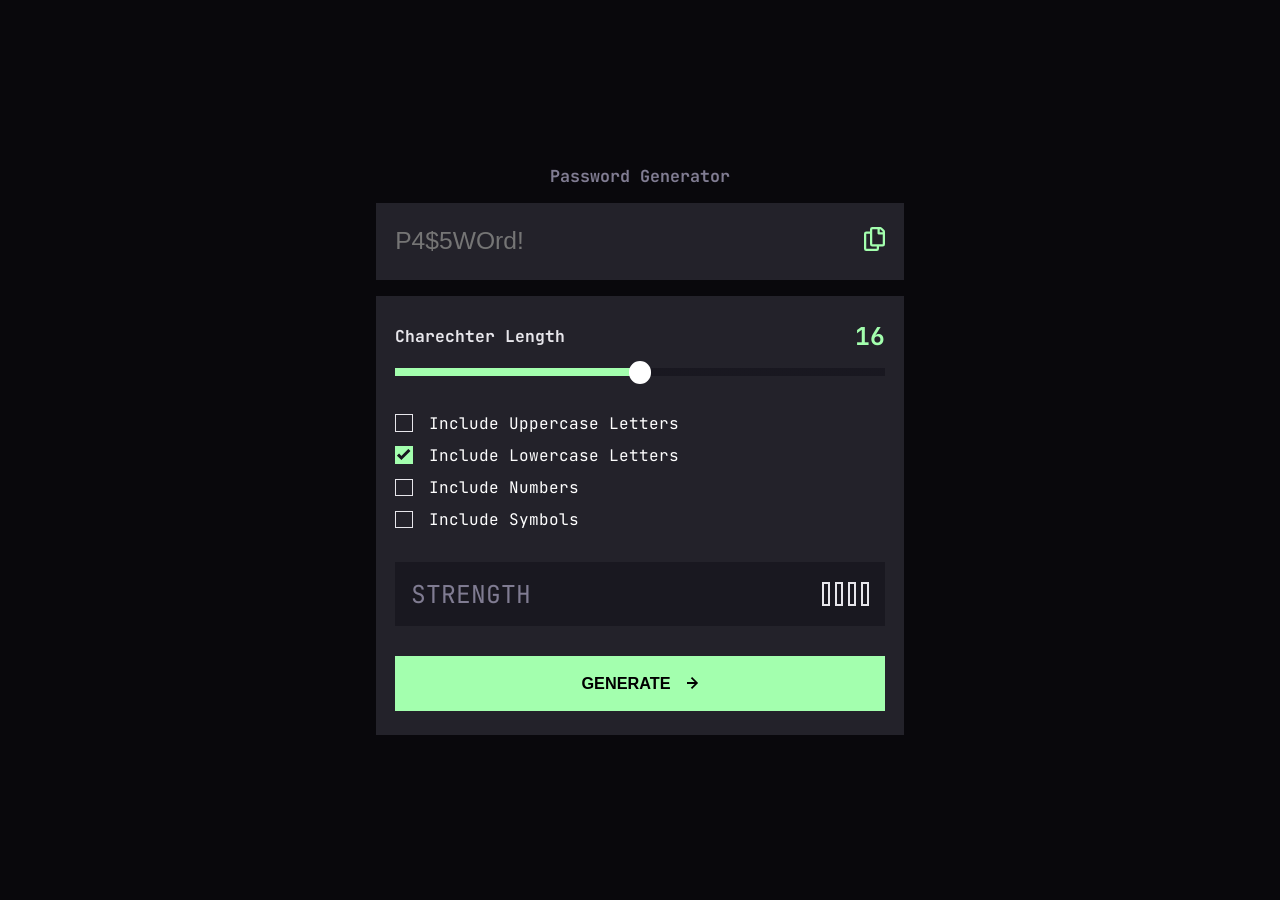
<file: index.html>
<!DOCTYPE html>
<html lang="en">
<head>
    <meta charset="UTF-8">
    <meta name="viewport" content="width=device-width, initial-scale=1.0">
    <title>Password Generator</title>
    <link rel="preconnect" href="https://fonts.googleapis.com">
    <link rel="icon" href="password-generator-app/starter-code/assets/images/favicon-32x32.png">
<link rel="preconnect" href="https://fonts.gstatic.com" crossorigin>
<link href="https://fonts.googleapis.com/css2?family=JetBrains+Mono:ital,wght@0,100..800;1,100..800&display=swap" rel="stylesheet">
<link rel="stylesheet" href="password.css">
<script src="password.js" defer></script>
</head>
<body>
   <main class="main-wrapper">
   <h1 class="app-name">
    Password Generator
   </h1>
   <article class="pw-generator">

     <section class="result-copy flex-between card">
        <input type="text" class="password" aria-label="random password" placeholder="P4$5WOrd!" readonly>
        <div  class="copy-corner flex-between">
            <p class="generic"></p>
             <div data-copy="copy text">
            <svg  data-copy="copy text" width="21" height="24" xmlns="http://www.w3.org/2000/svg"><path  data-copy="copy text" d="M20.341 3.091 17.909.659A2.25 2.25 0 0 0 16.319 0H8.25A2.25 2.25 0 0 0 6 2.25V4.5H2.25A2.25 2.25 0 0 0 0 6.75v15A2.25 2.25 0 0 0 2.25 24h10.5A2.25 2.25 0 0 0 15 21.75V19.5h3.75A2.25 2.25 0 0 0 21 17.25V4.682a2.25 2.25 0 0 0-.659-1.591ZM12.469 21.75H2.53a.281.281 0 0 1-.281-.281V7.03a.281.281 0 0 1 .281-.281H6v10.5a2.25 2.25 0 0 0 2.25 2.25h4.5v1.969a.282.282 0 0 1-.281.281Zm6-4.5H8.53a.281.281 0 0 1-.281-.281V2.53a.281.281 0 0 1 .281-.281H13.5v4.125c0 .621.504 1.125 1.125 1.125h4.125v9.469a.282.282 0 0 1-.281.281Zm.281-12h-3v-3h.451c.075 0 .147.03.2.082L18.667 4.6a.283.283 0 0 1 .082.199v.451Z"/></svg>
            </div>
        </div>

     </section>

     <section class=" card">
        <form action="submit" class="length-parameters">
    <div class="length-track">
        <label for="track" class="flex-between">Charechter Length <span class="digits" aria-label="number of digits" >
              0
            </span>
        </label>
        <input type="range" max="25" min="8" class="track" aria-label="track for password length" step="0.1">
    </div>

    <div class="parameters">
        <div class="parameter">
        <input type="checkbox" class="check-box"  id="uppercase" aria-label="check to include Uppercase letters">
        <label for="uppercase" class="check-boxes">Include Uppercase Letters</label>
    </div>

    <div class="parameter">
        <input type="checkbox" class="check-box" checked id="lowercase" aria-label="check to include lowercase letters">
        <label for="lowercase" class="check-boxes">Include Lowercase Letters</label>
    </div>

        <div class="parameter">
        <input type="checkbox" class="check-box" id="numbers" aria-label="check to include numbers">
        <label for="numbers" class="check-boxes"> Include Numbers</label>
    </div>

    <div class="parameter">
        <input type="checkbox" class="check-box" id="symbols" aria-label="check to include symbols">
        <label for="symbols" class="check-boxes">Include Symbols</label>
    </div>
     <p class="error"></p>
        </div>

        <div class="strength-section card-black flex-between">
    <p>STRENGTH</p>
    <div class="strength-meter flex-between">
        <p class="level"></p>
         <div class="bars">
            <div class="bar"></div>
            <div class="bar"></div>
            <div class="bar"></div>
            <div class="bar"></div>
         </div>
    </div>
</div>

    <button class="generate-btn" data-generate="random password">GENERATE <span>
       <svg  data-generate="random password" width="12" height="12" xmlns="http://www.w3.org/2000/svg"><path d="m5.106 12 6-6-6-6-1.265 1.265 3.841 3.84H.001v1.79h7.681l-3.841 3.84z"/></svg> </span>
 </button>

        </form>

     </section>

   </article>

   </main> 
</body>
</html>
</file>
<file: password.css>
/* setup */
*{
    margin: 0;
    padding: 0;
    box-sizing: border-box;
}

/* colors */


:root{ 
    /* grey */
    --grey-950: hsl(255, 22%, 4%);
--grey900: hsl(248, 17%, 9%);
--grey850: hsl(248, 15%, 11%);
--grey800: hsl(248, 10%, 15%);
--grey700: hsl(248, 5%, 34%);
--grey600: hsl(251, 9%, 53%);
--grey200: hsl(252, 11%, 91%);

/* green */

--green200: hsl(127, 100%, 82%);

--greenhover: hsl(127, 100%, 79%);

/* yellow */
--yellow300: hsl(42, 91%, 68%);

/* orange */
--orange400: hsl(13, 95%, 66%);

/* red */
--red500: hsl(0, 91%, 63%);
}


body{
    display: flex;
    flex-direction: column;
    justify-content: center;
    align-items: center;
    min-height: 100vh;
    color: white;
    background-color: var(--grey-950);
    font-family: 'JetBrains Mono', sans-serif;
}

.main-wrapper{
    width: 100%;
}
.app-name{
font-size: clamp(1rem, 1rem + 0.05vw, 1.1rem);
text-align: center;
color: var(--grey600);
margin-block-end: 1rem;
}

.pw-generator{
    display: flex;
    flex-direction: column;
    justify-content: center;
    align-items: center;
    gap: 1rem;
}

.result-copy svg{
    cursor: pointer;
    fill: var(--green200);
    transition: 0.2s ease-in;
}

.result-copy svg:hover{
    fill: white;
}

.result-copy .flex-between{
    gap: 0.5rem;
  
}

/* password input styling */

/* place holder color */
 

.result-copy input{
    outline: none;
    border: none;
    background-color: var(--grey800);
    color:var(--grey200) ;
    font-size: clamp(1.5rem, 1.5rem + 0.05vw, 1.6rem);
  width: 70%;
}



input[readonly]{
    pointer-events: none;
}

.result-copy .input::placeholder{
    color: var(--grey700) ;
}

.copy-corner p{
    font-size: clamp(1rem, 1rem + 0.02vw, 1.1rem);
    color: var(--green200);
}

.length-parameters{
    display: flex;
    flex-direction: column;
    width: 100%;
}

.parameters{
    margin-block: 2rem  1.3rem
}

/* track and number of digits styling */

.length-track label{
  color: var(--grey200);  
  font-weight: bold;
  font-size: clamp(1rem, 1rem + 0.03vw, 1.2rem)
}

.digits{
    color: var(--green200);
    font-size: clamp(1.5rem, 1.5rem + 0.05vw, 1.6rem);
}


/* track styling */
input[type="range"]{
    -webkit-appearance: none;
    background: transparent;
    cursor: pointer;
    width: 100%;
    margin-block-start:1rem;
    appearance: none;
    height: 0.5rem;
    background: linear-gradient(
        to right,
        var(--green200) 0%,
        var(--green200) var(--slider-progress, 0%),
        var(--grey850) var(--slider-progress, 0%),
        var(--grey850) 100%
    );
}


/* styling the thumb */

input[type="range"]::-moz-range-thumb{
   border: none;
   width: 1.4rem;
   height: 1.4rem;
   border-radius: 50%;
   border: 2px solid white;
   transition: 0.2s ease-in;
}


input[type="range"]::-webkit-slider-thumb{
    -webkit-appearance: none;
    appearance: none;
    background-color: white;
    width: 1.4rem;
   height: 1.4rem;
   border-radius: 50%;
   border: 2px solid white;
   transition: 0.2s ease-in;
   margin-block-start: 0.1rem;
}



input[type="range"]::-webkit-slider-thumb:hover {
background-color: var(--grey-950);
border: 2px solid var(--green200);
}

input[type="range"]::-moz-range-thumb:hover {
   background-color: var(--grey-950);
    border: 2px solid var(--green200);
}

input[type="range"]::-moz-range-thumb:active {
  background-color: var(--grey-950);
    border: 2px solid var(--green200);
  
}


input[type="range"]::-webkit-slider-thumb:active {
background-color: var(--grey-950);
border: 2px solid var(--green200);
}

/* styling the checkboxes */

input[type="checkbox"]{
    appearance: none;
    width: 1.1rem;
    height: 1.1rem;
    border: 0.1rem solid var(--grey200);
    font: inherit;
    display: grid;
    place-content: center;
    cursor: pointer;
    transition: 0.1s ease-in-out;
}



.parameter{
    display: flex;
    flex-direction: row;
    gap: 1rem;
    align-items: center;
    margin-block-end: 0.7rem;
}



.parameter label{
    cursor: pointer;
}

input[type="checkbox"]::before{transition: 0.5s ease-in;
    content:url(password-generator-app/starter-code/assets/images/icon-check.svg);
    transform:scale(0);
    width:10%;
    height:10%;
      transition: 0.15s ease-in-out;
}

input[type="checkbox"]:checked{
    background-color: var(--green200);
    border: none;
    
    
}

input[type="checkbox"]:checked::before{
    transform: scale(1);

}

/* strngth bar */
.strength-section p{
    color: var(--grey600);
    font-size: clamp(1.5rem, 1.5rem + 0.05vw, 1.6rem);
}

.strength-meter{
    gap: 0.5rem;
}

.strength-meter p{
   font-size: clamp(1rem, 1rem + 0.02vw, 1.1rem);
   color: var(--grey200); 
   font-weight: bold;
}

.bars{
    display: flex;
    flex-direction: row;
    gap: 0.3rem;
}

.bar{
    width:0.5rem;
    height: 1.5rem;
    border: 2px solid var(--grey200);
}

.too-weak{
    background-color: var(--red500);
    border: none;
}

.weak{
   background-color: var(--orange400);  
   border: none;
}

.medium{
    background-color: var(--yellow300);
    border: none;
}

.strong{
    background-color: var(--green200);
    border: none;
}


/* button */
button{
    width: 100%;
    border: 2px solid var(--green200);
    background-color: var(--green200);
    padding-inline: 6.5rem;
    padding-block: 1rem;
    font-size: clamp(1rem, 1rem + 0.02vw, 1.1rem);
    font-weight: bold;
display: flex;
flex-direction: row;
gap: 1rem;
justify-content: center;
align-items: center;
cursor: pointer;
transition: 0.2s ease-in-out;
}

button:hover{
    background-color: var(--grey-950);
    color: var(--green200);
    border: 2px solid var(--green200);
    fill: var(--green200);
}




/* utility classes */

.card{
  background-color: var(--grey800); 
  width: 95%;
  margin: 0 auto;
  padding-block-start: clamp(1rem, 0.7rem + 1.8vw, 1.5rem);
  padding-block-end: clamp(1rem, 0.7rem + 1.8vw, 1.5rem);
  padding-inline: clamp(1rem, 0.7rem + 1vw, 1.2rem);
  max-width:33rem
}

.flex-between{
    display: flex;
    flex-direction: row;
    justify-content: space-between;
    align-items: center;
}

.card-black{

  background-color: var(--grey850); 
  width: 100%;
  margin: 0 auto;
  padding-block: 1rem;
  padding-inline: 1rem;
  margin-block-end:clamp(1rem, 0.7rem + 1.5vw, 2rem);
 
}

.error{
    color: var(--red500);
    font-size: clamp(0.8rem, 0.8rem + 0.5vw, 0.9rem);
    position: absolute;
}

.hidden{
    display: none;
    transition: 0.5 ease-in;
}

.active{
    display: block;
    transition: 0.5 ease-out;
}
</file>
